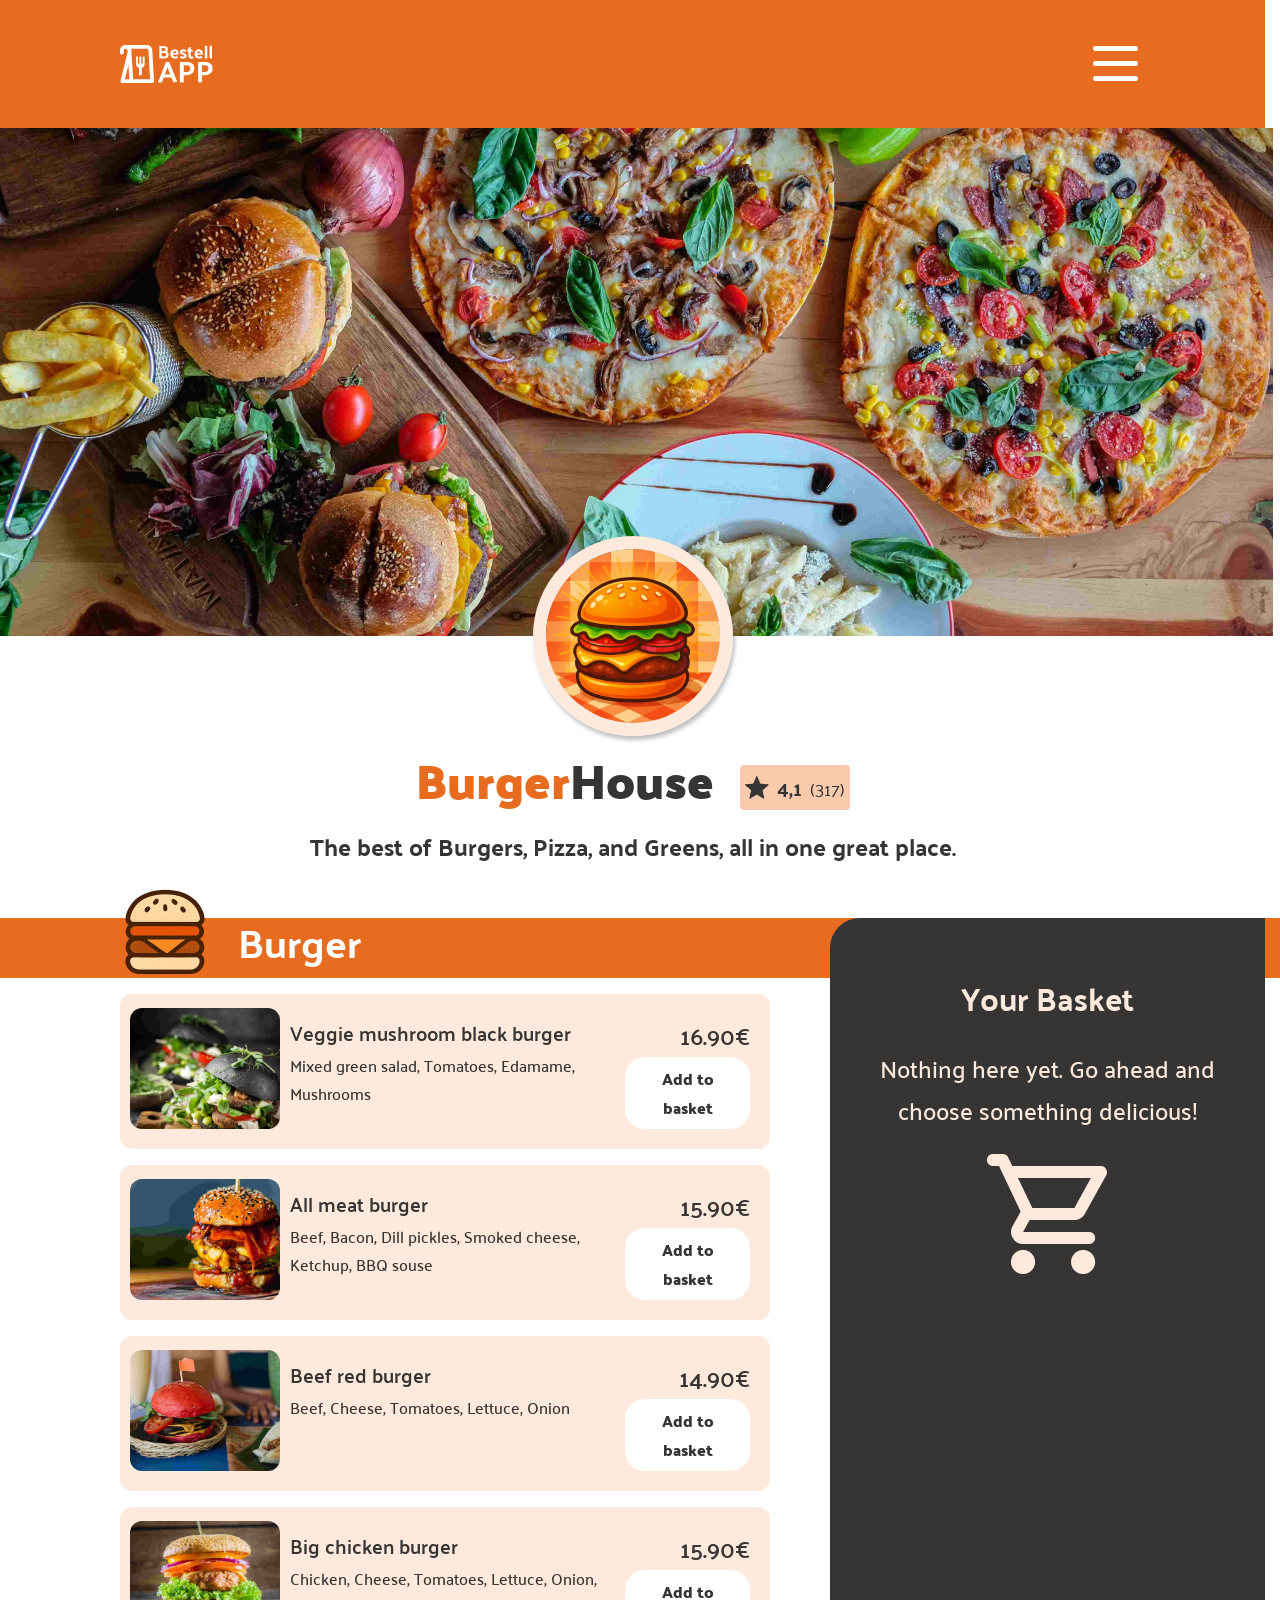
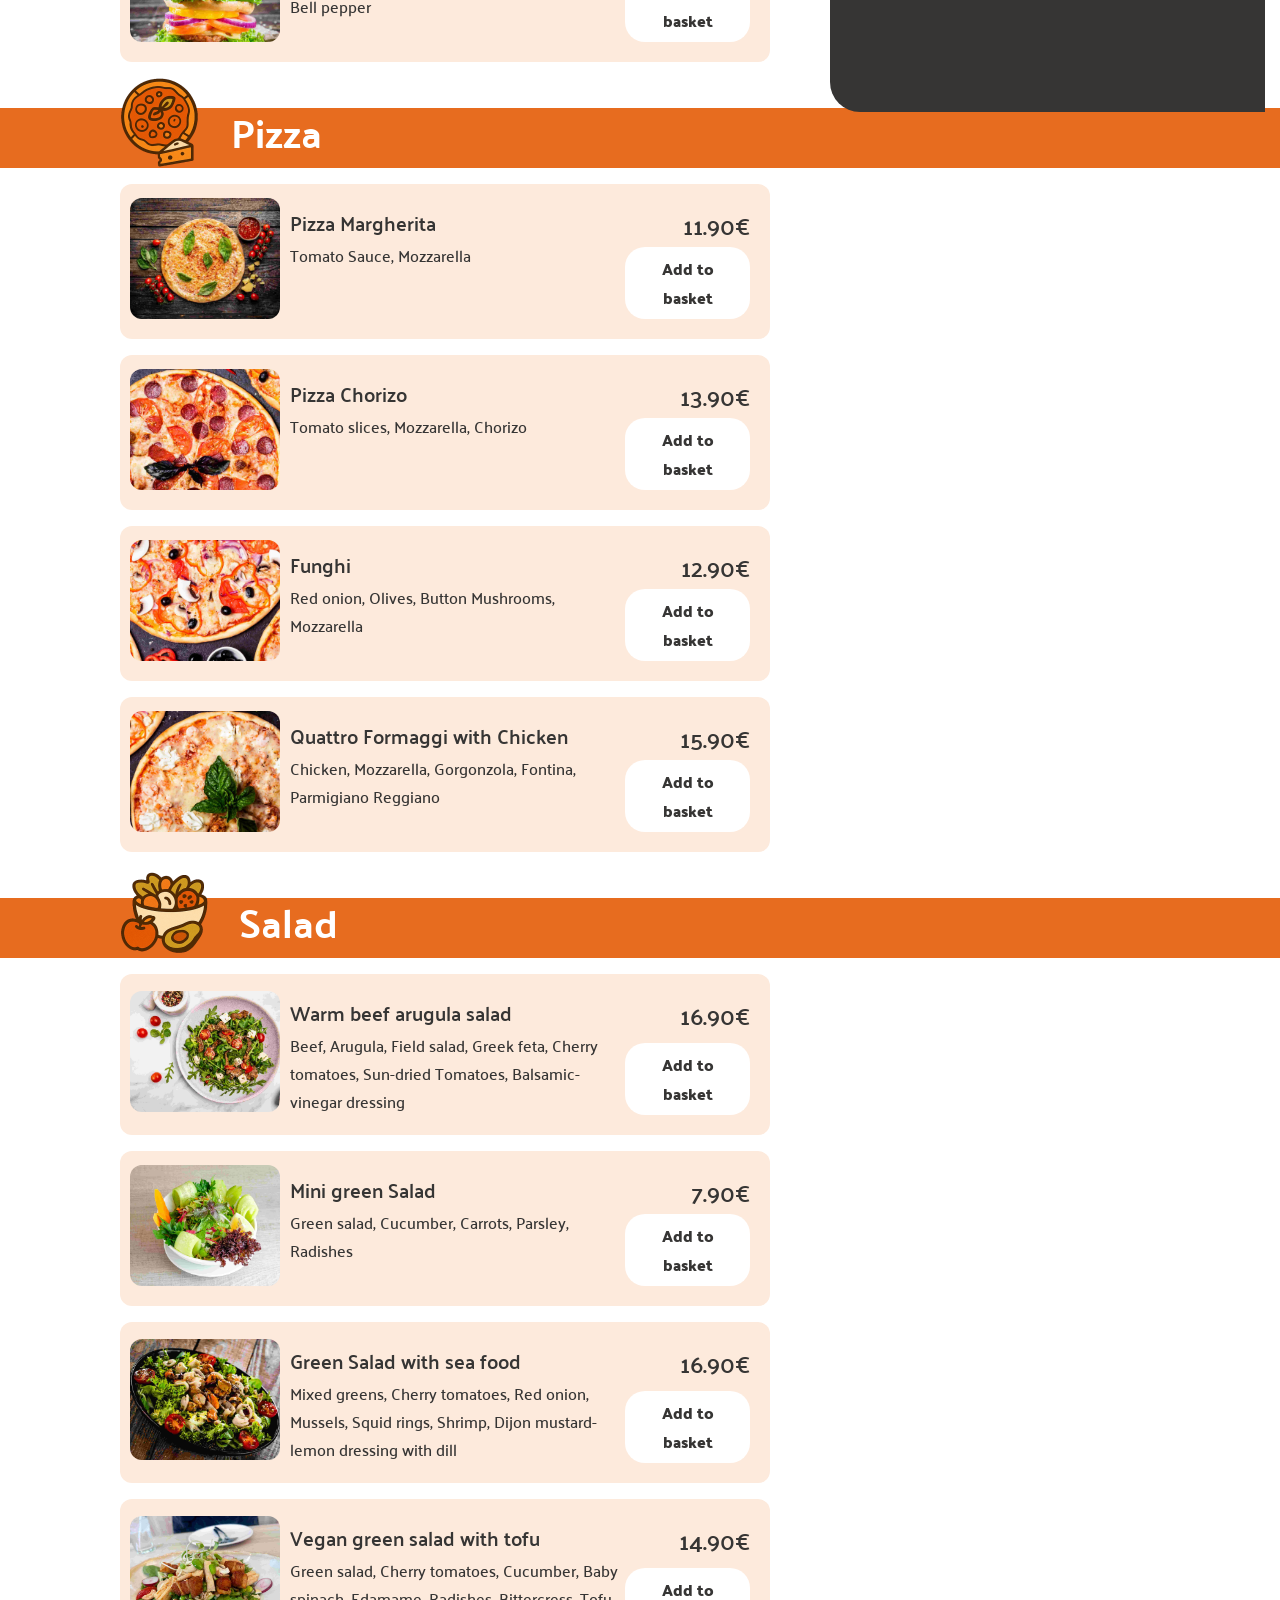
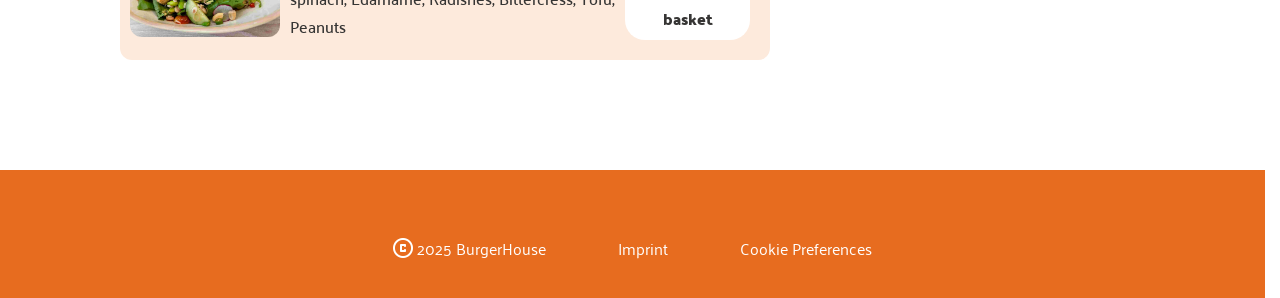
<file: index.html>
<!DOCTYPE html>
<html lang="en">
<head>
    <meta charset="UTF-8">
    <meta name="viewport" content="width=device-width, initial-scale=1.0">
    <title>Bestell App</title>
    <link rel="stylesheet" href="./style.css">
    <link rel="stylesheet" href="./styles/assets.css">
    <link rel="stylesheet" href="./styles/standard.css">
    <link rel="shortcut icon" href="./assets/icons/selectedbasket.png" type="image/x-icon">
    <script src="./scripts/standard.js"></script>
    <script src="./scripts/db.js"></script>
    <script src="./scripts/templates.js"></script>
    <script src="./script.js"></script>
</head>
<body onload="init()">
    <header>
        <div class="headerContainer content">
            <img src="./assets/img/Logo_02.png" alt="logo burgerhouse">
            <img class="headerLogoNavbar" src="./assets/img/menu.png" alt="logo nav bar">
        </div>
    </header>
    <main>
        <div class="descCompany content">
            <div class="descHeroImg"></div>
            <img class="descLogoImg" src="./assets/img/logo_burger.webp" alt="logo burger">
            <div class="headline">
                <h1><span class="textColorOrange">Burger</span>House</h1>
                <div class="headlineRanking">
                    <img src="./assets/icons/star.png" alt="icon ranking star">
                    <p class="TextPalanquinDark">4,1</p>
                    <p>(317)</p>
                </div>
            </div>
            <p>The best of Burgers, Pizza, and Greens, all in one great place.</p>
        </div>
        <div class="menuBasketContainer contentMenu">
            <div id="menuSections" class="menuContainer">
                
            </div>
            <div id="basketContainer" class="basketContainer">
               
            </div>
        </div>
        <div id="orderConfirmationModal" class="orderConfirmationModal hide">
            <div class="orderConfirmationModalContent">
                <span onclick="closeModal()" class="closeModal" aria-label="close" aria-controls="orderConfirmationModal">&times;</span>
                <img src="./assets/img/confirmation.png" alt="picture order confirmation">
                <h3>Order confirmed!</h3>
                <p>Your food is on the way!</p>
            </div>
        </div>
        <div class="navBar">
            <button class="btnNavBar" onclick="hideBasketMobileView()" aria-controls="basketContainer"><img id="navBarHomeIconImg" src="./assets/icons/selectedhome.png" alt="icon home"></button>
            <button class="btnNavBar"><img src="./assets/icons/person.png" alt="icon person"></button>
            <button class="btnNavBar"><img src="./assets/icons/takeout.png" alt="icon takeout"></button>
            <button class="btnNavBar" id="navBarBasketIcon" onclick="showBasketMobileView()" aria-controls="basketContainer"><img id="navBarBasketIconImg" src="./assets/icons/basket.png" alt="icon basket"><span id="basketIconBadge" class="basketIconBadge"></span></button>
        </div>
    </main>
    <footer>
        <div class="footerContainer">
            <div class="footerCopyright">
                <img src="./assets/icons/copyright.png" alt="icon copyright">
                <p>2025</p>
                <p>BurgerHouse</p>
            </div>
            <p>Imprint</p>
            <p>Cookie Preferences</p>
        </div>
    </footer>
</body>
</html>
</file>
<file: style.css>
.content {
    margin: auto;
    max-width: 1440px;
    padding: 0 120px;
}
.contentMenu {
    margin: auto;
    max-width: 1440px;
    padding: 0 120px;
}

body {
    font-family: "Palanquin-Regular";
    display: flex;
    flex-direction: column;
    min-height: 100dvh;
}

h1 {
    font-family: "PalanquinDark-Bold";
    font-size: 48px;
    color: #363534;
}

h2 {
    font-family: "Palanquin-Bold";
    font-size: 40px;
    color: #FFFFFF;
}

h3 {
    font-family: "Palanquin-SemiBold";
    font-size: 24px;
    color: #363534;
}

header {
    background-color: #E76C1F;
}

.headerContainer {
    height: 128px;
    display: flex;
    justify-content: space-between;
    align-items: center;
}

main {
    flex: 1;
}

.descCompany {
    display: flex;
    flex-direction: column;
    align-items: center;
    margin-bottom: 50px;
}

.descCompany p {
    font-family: "Palanquin-Bold";
    font-size: 24px;
    color: #363534;
    text-align: center;
}

.descHeroImg {
    background-image: url(./assets/img/hero_photo.jpg);
    background-size: cover;
    background-position: bottom;
    height: 508px;
    width: 100dvw;
}

.descLogoImg {
    height: 200px;
    width: 200px;
    border-radius: 200px;
    border: 13px solid #FDEADC;
    box-shadow: 2px 4px 4px 0 #00000040;
    margin-top: -100px;
}

.headline {
    display: flex;
    justify-content: space-between;
    align-items: baseline;
    gap: 26px;
}

.headlineRanking {
    display: flex;
    justify-content: space-evenly;
    align-items: center;
    background-color: #FACAAC;
    gap: 8px;
    padding: 4px 5px;
    border-radius: 4px;
}

.headlineRanking img {
    width: 24px;
}

.headlineRanking p {
    font-family: "Palanquin-Regular";
    font-size: 18px;
}

.sectionOverview {
    height: 60px;
    color: #FFFFFF;
    display: flex;
    align-items: flex-end;
    margin-bottom: 16px;
}

.sectionOverview img {
    height: 91px;
    margin-right: 30px;
}

.sectionOverviewBackground {
    height: 60px;
    width: 100dvw;
    margin-top: -76px;
    margin-left: calc((1440px - 100vw) / 2 - 120px);
    background-color: #E76C1F;
    margin-bottom: 16px;
}

.menuContainer {
    display: flex;
    flex-direction: column;
    gap: 16px;
    flex: 1;
    min-width: 0;
    margin-bottom: 30px;
    padding-right: 30px;
}

.menu {
    background-color: #FDEADC;
    border-radius: 12px;
    padding: 10px;
    display: flex;
    align-items: center;
}

.menuImg img {
    height: 121px;
    width: 207px;
    border-radius: 12px;
    object-fit: cover;
}

.menuDetailsContainer {
    display: flex;
    padding: 10px;
    flex: 1;
}

.menuDetailsContainer p {
    font-family: "Palanquin-Medium";
    font-size: 16px;
    color: #363534;
}

.menuDetailsLeft {
    display: flex;
    flex-direction: column;
    justify-content: flex-start;
    align-items: flex-start;
    flex: 1;
}

.menuDetailsRight {
    display: flex;
    flex-direction: column;
    justify-content: space-between;
    align-items: flex-end;
}

.menuDetailsRight p {
    font-family: "Palanquin-SemiBold";
    font-size: 24px;
}

.menuBasketContainer {
    display: flex;
    width: 100%;
}

.basket {
    display: flex;
    flex-direction: column;
    justify-content: start;
    align-items: center;
    background-color: #363534;
    color: #FDEADC;
    height: 794px;
    width: 435px;
    padding: 50px 0px;
    border-top-left-radius: 30px;
    border-bottom-left-radius: 30px;
    position: sticky;
    top: 0;
    gap: 20px;
}

.closeBasket {
    display: none;
    justify-content: flex-end;
    width: 100%;
    font-family: "Palanquin-Bold";
    font-size: 29px;
    padding-right: 24px;
}

.closeBasket:hover {
    cursor: pointer;
}

.basket h3 {
    font-family: "Palanquin-Bold";
    font-size: 32px;
    color: #FDEADC;
}

.basketText {
    font-family: "Palanquin-Medium";
    font-size: 24px;
    padding-left: 20px;
    padding-right: 20px;
    text-align: center;
}

.basket img {
    width: 128px;
}

.basketContainer {
    display: flex;
    flex-direction: column;
    justify-content: start;
    align-items: center;
    overscroll-behavior: contain;
}

.basketMenuList {
    display: flex;
    flex-direction: column;
    height: 455px;
    width: 380px;
    overflow-x: hidden;
    overflow-y: scroll;
    gap: 10px;
    overscroll-behavior: contain;
}

.basketMenuList::-webkit-scrollbar {
  width: 10px;
}

.basketMenuList::-webkit-scrollbar-thumb {
  background: gray; 
  border-radius: 10px;
}

.basketMenuListElement {
    display: flex;
    flex-direction: column;
    font-family: "Palanquin-Bold";
    font-size: 22px;
    color: #363534;
    background-color: #FDEADC;
    border-radius: 20px;
    padding: 5px 20px;
}

.basketMenuListElementDesc {
    display: flex;
    justify-content: space-between;
}

.basketMenuListElementDesc img {
    height: 24px;
    width: 24px;
}

.basketMenuListElementDetails {
    display: flex;
    justify-content: space-between;
}

.basketMenuListElementControls {
    display: flex;
    justify-content: right;
    width: 62px;
    height: 40px;
}

.basketMenuListElementControls img {
    height: 24px;
    width: 24px;
}

.basketSum {
    display: flex;
    flex-direction: column;
    width: 380px;
    gap: 5px;
}

.basketSumElement {
    display: flex;
    justify-content: space-between;
    font-family: "Palanquin-SemiBold";
    font-size: 20px;
}

.basketSumSeparator {
    background-color: #FDEADC;
    height: 2px;
}

.orderConfirmationModal {
    display: flex;
    position: fixed;
    top: 0;
    left: 0;
    z-index: 1;
    width: 100dvw;
    height: 100dvh;
    background-color: rgba(0,0,0,0.4);
}

.orderConfirmationModalContent {
    background-color: #363534;
    color: #FDEADC;
    width: 500px;
    height: 314px;
    border-radius: 30px;
    margin: 22% auto;
    display: flex;
    flex-direction: column;
    justify-content: center;
    align-items: center;
    padding: 32px 40px;
}

.orderConfirmationModalContent h3 {
    font-family: "Palanquin-Bold";
    font-size: 42px;
    color: #FDEADC;
}

.orderConfirmationModalContent p {
    font-family: "Palanquin-Bold";
    font-size: 29px;
}

.orderConfirmationModalContent img {
    width: 80px;
}

.closeModal {
    display: flex;
    justify-content: flex-end;
    width: 100%;
    font-family: "Palanquin-Bold";
    font-size: 29px;
}

.closeModal:hover {
    cursor: pointer;
}


.navBar {
    display: none;
    justify-content: space-between;
    align-items: center;
    background-color: #363534;
    height: 78px;
    width: 100%;
    padding: 24px 25px;
    position: fixed;
    bottom: 0;
}

.navBar img {
    height: 24px;
    width: 24px;
}

.basketIconBadge {
    position: relative;
    top: -12px;
    left: -8px;
    display: inline-block;
    min-width: 24px;
    border-radius: 999px;
    background: #FFFFFF; 
    color: #E76C1F;
    padding: 3px;
}

footer {
    background-color: #E76C1F;
    color: #FFFFFF;
    height: 128px;
    margin-top: 50px;
}

.footerContainer {
    display: flex;
    justify-content: center;
    padding-top: 64px;
    padding-bottom: 32px;
    gap: 72px;
}

.footerCopyright {
    display: flex;
    align-items: center;
    gap: 4px;
}

.footerCopyright img {
    height: 20px;
    width: 20px;
}

@media (max-width: 1455px){

    .sectionOverviewBackground {
        margin-left: -120px;
    }
}

@media (max-width: 1440px){
    .contentMenu {
        padding-right: 0;
    }
}

@media (max-width: 1320px){
    h3 {
        font-size: 20px;
    }

    .menuImg img {
        width: 150px;
    }
}

@media (max-width: 1230px){
    .menuContainer {
        padding-right: 10px;
    }

    .content {
        padding: 0 60px;
    }

    .contentMenu {
        padding-left: 60px;
    }

    .sectionOverviewBackground {
        margin-left: -60px;
    }
}

@media (max-width: 1080px){
    .menu {
        flex-direction: column;
        align-items: initial;
    }

    .menuImg {
        width: 100%;
    }

    .menuImg img {
        width: 100%;
        height: 86px;
    }
}

@media (max-width: 950px){
    .basket {
        width: 343px;
        height: 662px;
        padding: 10px 0;
    }

    .basketMenuList {
        width: 300px;
        height: 330px;
    }

    .basketMenuListElement {
        font-size: 20px;
    }

    .basketSum {
        width: 300px;
    }
}

@media (max-width: 860px){
    .menuDetailsContainer {
        flex-direction: column;
    }

    .menuDetailsRight {
        flex-direction: row;
    }
}

@media (min-width: 800px){
    .basketContainer {
        display: flex;
    }
}

@media (max-width: 800px){
    .navBar {
        display: flex;
    }

    .headerLogoNavbar {
        display: none;
    }

    .closeBasket {
        display: flex;
    }

    .basketContainer {
        display: none;
        position: fixed;
        top: 0;
        left: 0;
        width: 100%;
        height: 100%;
        align-items: flex-start;
        background-color: #363534;
    }

    .basket {
        border-top-left-radius: 0;
        border-bottom-left-radius: 0;
        margin: auto;
    }

    footer {
        margin-bottom: 78px;
    }

    .content {
        padding: 0 30px;
    }

    .sectionOverviewBackground {
        margin-left: -30px;
    }

    .contentMenu {
        padding: 0 30px;
    }

    .menuContainer {
        padding-right: 0;
    }
}

@media (max-width: 650px){
    .orderConfirmationModalContent h3 {
        font-size: 36px;
    }

    .orderConfirmationModalContent p {
        font-size: 20px;
    }
}

@media (max-width: 600px){
    .headline {
        flex-direction: column-reverse;
        align-items: center;
        justify-content: center;
        gap: 16px;
        padding-top: 30px;
    }

    .descCompany p {
        font-size: 22px;
    }

    h2 {
        font-size: 32px;
    }

    .sectionOverview {
        flex-direction: column;
        align-items: center;
        justify-content: flex-end;
        margin-top: 32px;
    }

    .sectionOverview img {
        height: 60px;
        margin-right: 0;
        margin-bottom: -20px;
    }

    footer {
        height: 174px;
    }

    .footerContainer {
        flex-direction: column-reverse;
        justify-content: center;
        align-items: center;
        gap: 10px;
        padding-top: 32px;
    }
}

@media (max-width: 550px){
    .orderConfirmationModalContent h3 {
        font-size: 24px;
    }
}

@media (max-width: 350px){
    .basket {
        width: 320px;
    }
}

@media (max-height: 770px) and (min-width: 801px){
    .basketMenuList {
        height: 350px;
    }
}

@media (max-height: 720px) and (min-width: 801px){
    .basketMenuList {
        height: 300px;
    }
}

@media (max-height: 670px) and (min-width: 801px){
    .basketMenuList {
        height: 250px;
    }
}

@media (max-height: 620px) and (min-width: 801px){
    .basketMenuList {
        height: 200px;
    }
}

@media (max-height: 570px) and (min-width: 801px){
    .basket {
        gap: 5px;
    }

    .basketSum {
        gap: 0;
    }
}

@media (max-height: 520px) and (min-width: 801px){
    .basketMenuList {
        height: 160px;
    }
}

@media (max-height: 820px) and (max-width: 800px){
    .basketMenuList {
        height: 250px;
    }
}

@media (max-height: 770px) and (max-width: 800px){
    .basketMenuList {
        height: 230px;
    }
}

@media (max-height: 720px) and (max-width: 800px){
    .basketMenuList {
        height: 200px;
    }
}

@media (max-height: 670px) and (max-width: 800px){
    .basketMenuList {
        height: 160px;
    }
}

@media (max-height: 620px) and (max-width: 800px){
    .basketMenuList {
        height: 160px;
    }

    .basket {
        gap: 5px;
    }

    .basketSum {
        gap: 0;
    }
}

@media (max-height: 560px) and (max-width: 800px){
    .basketMenuList {
        height: 120px;
    }
}

@font-face {
  font-family: "Palanquin-Regular";
  src: url("./assets/fonts/palanquin/Palanquin-Regular.ttf") format("truetype");
}

@font-face {
  font-family: "Palanquin-Medium";
  src: url("./assets/fonts/palanquin/Palanquin-Medium.ttf") format("truetype");
}

@font-face {
  font-family: "Palanquin-SemiBold";
  src: url("./assets/fonts/palanquin/Palanquin-SemiBold.ttf") format("truetype");
}

@font-face {
  font-family: "Palanquin-Bold";
  src: url("./assets/fonts/palanquin/Palanquin-Bold.ttf") format("truetype");
}

@font-face {
  font-family: "PalanquinDark-Regular";
  src: url("./assets/fonts/palanquin_dark/PalanquinDark-Regular.ttf") format("truetype");
}

@font-face {
  font-family: "PalanquinDark-Bold";
  src: url("./assets/fonts/palanquin_dark/PalanquinDark-Bold.ttf") format("truetype");
}

@font-face {
  font-family: "PalanquinDark-SemiBold";
  src: url("./assets/fonts/palanquin_dark/PalanquinDark-SemiBold.ttf") format("truetype");
}
</file>
<file: styles/assets.css>
.btnDishes {
    font-family: "PalanquinDark-SemiBold";
    font-size: 16px;
    color: #363534;
    background-color: #FFFFFF;
    border-radius: 20px;
    border-color: transparent;
    padding: 5px 8px;
    width: 125px;
}

.btnDishes:hover {
    box-shadow: 1px 2px #00000033;
    color: #E76C1F;
    cursor: pointer;
}

.btnDishesSelected {
    color: #E76C1F;
}

.btnDishesSelected:hover {
    cursor: pointer;
}

.bntBasket {
    font-family: "Palanquin-Bold";
    font-size: 30px;
    line-height: 0;
    color: #FDEADC;
    background-color: #E76C1F;
    height: 64px;
    border-radius: 60px;
    padding: 13px 55px;
}

.bntBasket:hover {
    cursor: pointer;
}

.btnBasketControls {
    background-color: #FDEADC;
    border-radius: 20px;
    border-color: transparent;
    height: 40px;
    display: flex;
    justify-content: center;
    align-items: center;
    font-family: "Palanquin-Bold";
    font-size: 22px;
    color: #363534;
}

.btnBasketControls:hover {
    cursor: pointer;
}

.textColorOrange {
    color: #E76C1F;
}

.TextPalanquinDark {
    font-family: "PalanquinDark-Regular" !important;
    font-size: 20px !important;
}

.btnNavBar {
    background-color: transparent;
    border: transparent;
}

.btnNavBar:hover {
    cursor: pointer;
}

@media (max-width: 950px){
    .bntBasket {
        font-size: 22px;
        padding: 13px 45px;
    }
}
</file>
<file: styles/standard.css>
* {
    scroll-behavior: smooth;
    box-sizing: border-box;
}

html {
    scrollbar-gutter: stable;
}

* ::-webkit-scrollbar {
  width: 15px;
}

* ::-webkit-scrollbar-thumb {
  background: gray; 
  border-radius: 10px;
}

body, h1, h2, h3, p {
    margin: 0;
}

.hide {
    display: none;
}
</file>
